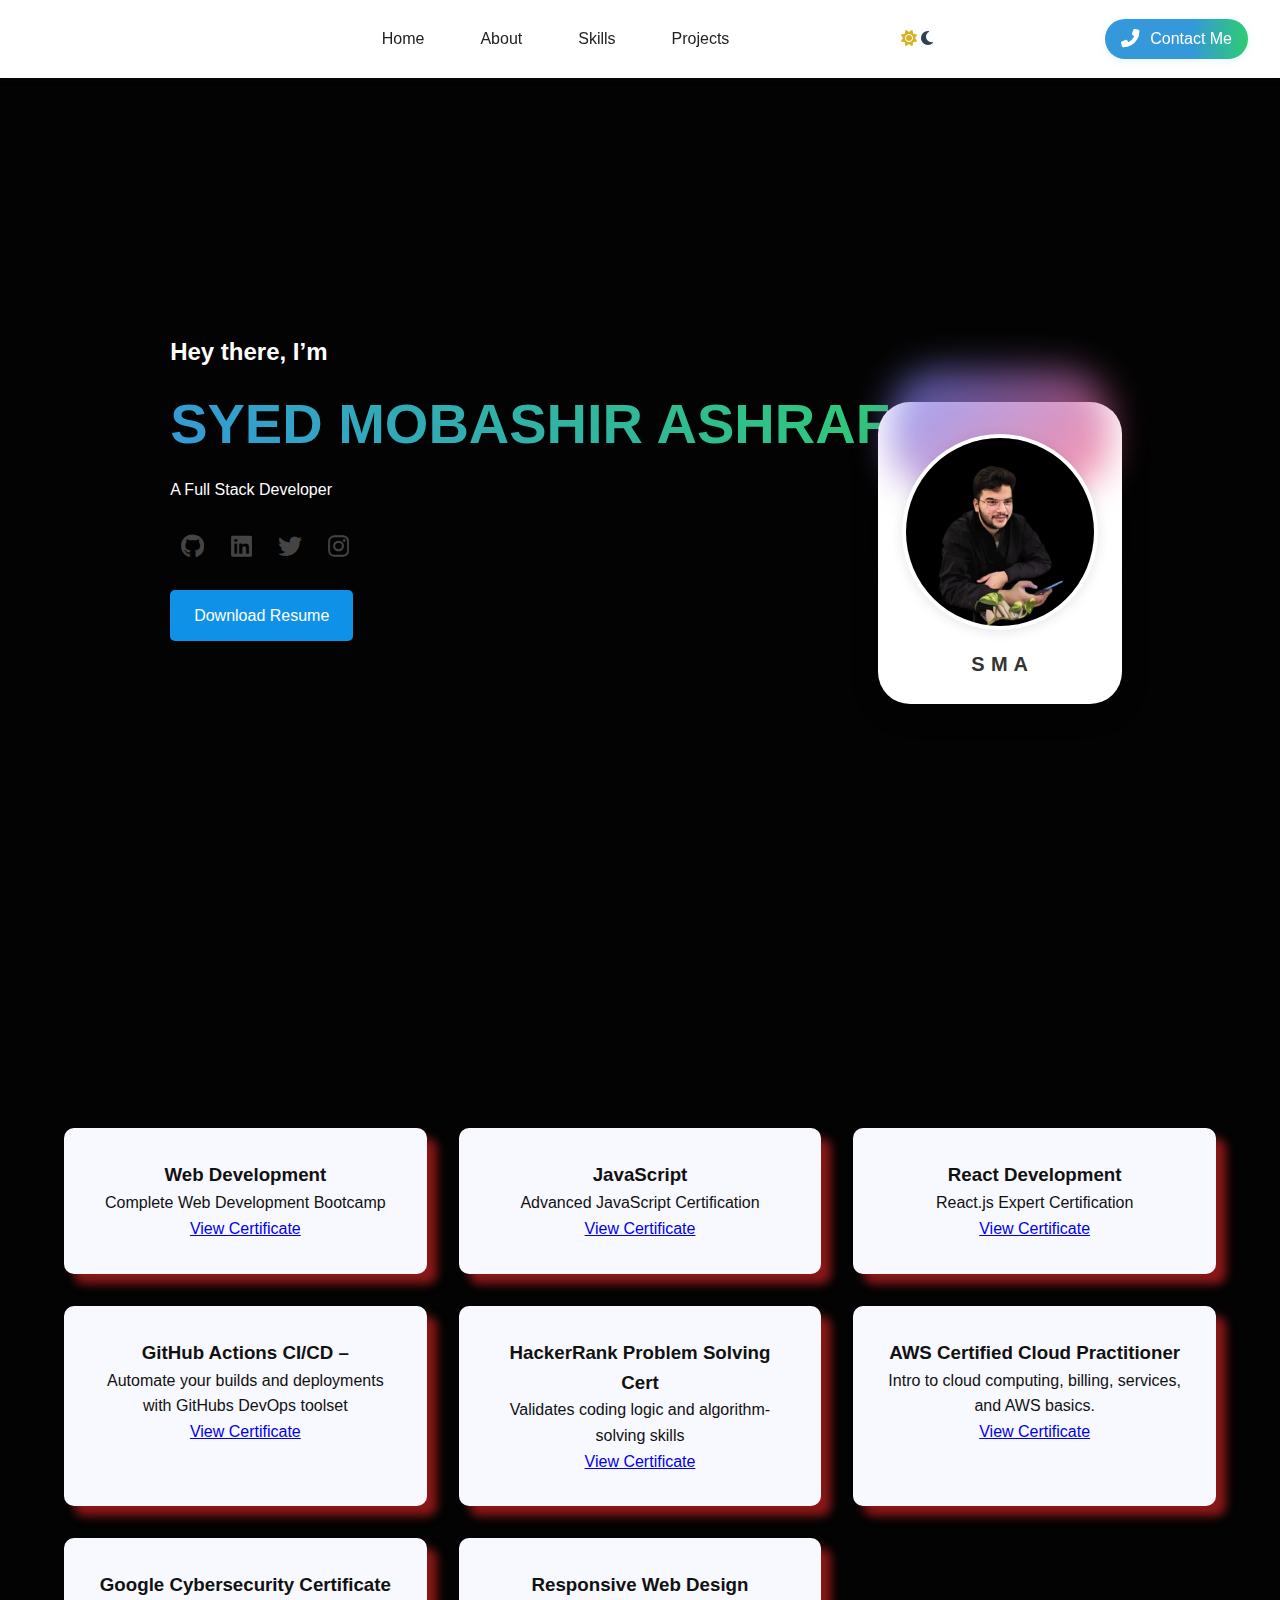
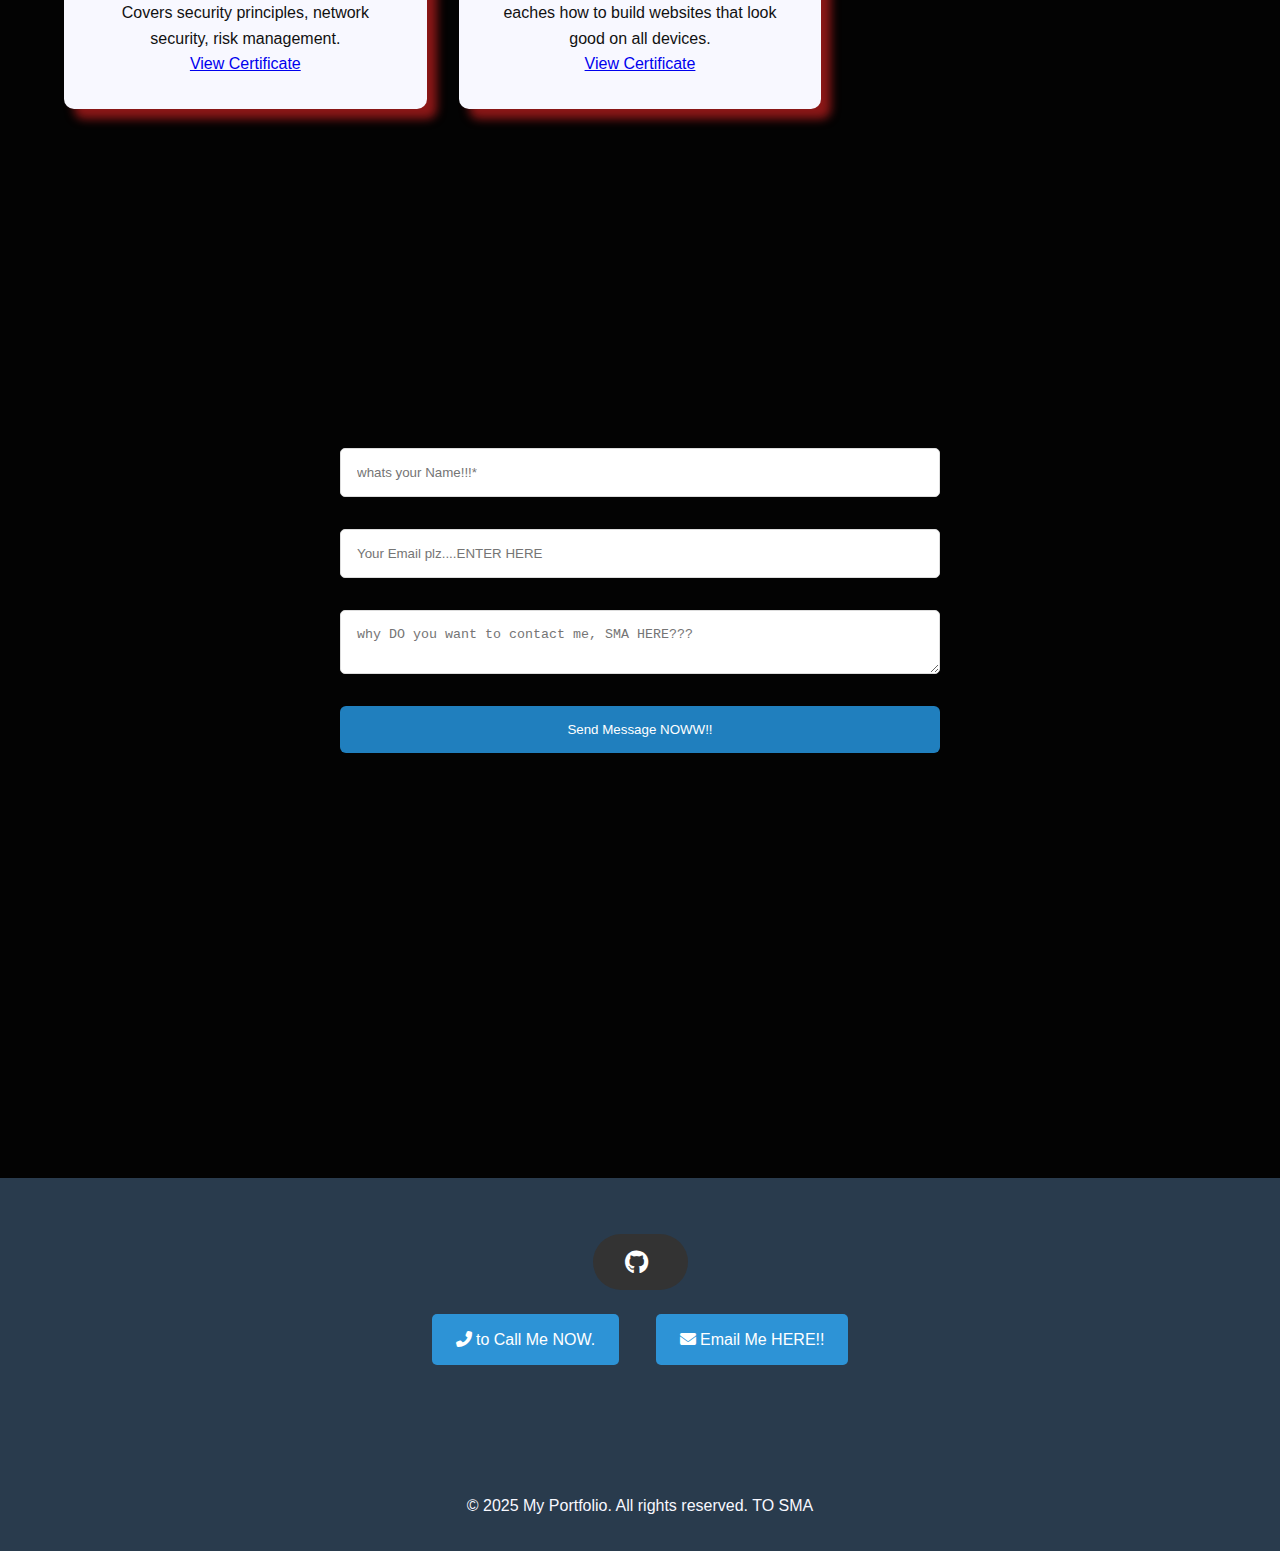
<file: SMA-PORTFOLIO/index.html>
<!DOCTYPE html>
  <html lang="en">
  <head>
      <meta charset="UTF-8">
      <meta name="viewport" content="width=device-width, initial-scale=1.0">
      <title>SMA Portfolio</title>
      <link rel="stylesheet" href="style.css">
      <link rel="stylesheet" href="https://cdnjs.cloudflare.com/ajax/libs/font-awesome/6.4.0/css/all.min.css">
  </head>
  <body>
      <input type="checkbox" id="theme-tgle" class="theme-tgle-checkbox" hidden>
      <div class="wrapp">
      <header>
      <aside class="minelogo">
              <h1 id="myname">S M ASHRAF</h1>
      </aside>
        <nav>
          <ul>
           <li><a href="index.html">Home</a></li>
           <li><a href="about.html">About</a></li>
         <li><a href="skill.html">Skills</a></li>
            <li><a href="myproject.html">Projects</a></li></ul>
              </nav>
          <label for="theme-tgle" class="theme-switch">
                <i class="fas fa-sun"></i>
                <i class="fas fa-moon"></i>
        </label>
              <div class="call-button">
          <a href="#contact" class="call-link">
                    <i class="fas fa-phone-alt"></i>
                  <span>Contact Me</span>
                  </a>
          </div>
        
        </header>
        </div>
      <section id="home">
        <article class="home-content">
              <article  class="home-text">
                <h2>Hey there, I’m</h2>
          <h1>SYED MOBASHIR ASHRAF</h1>
                <p> A Full Stack Developer</p>
                <br>
                  <article  class="social-icons">
                    <a href="https://github.com/lSMA-786l"><i class="fab fa-github"></i></a>
                  <a href="https://www.linkedin.com/in/s-m-ashraf-1586012ba/"><i class="fab fa-linkedin"></i></a>
                  <a href="https://x.com/home"><i class="fab fa-twitter"></i></a>
                    <a href="https://www.instagram.com/"><i class="fab fa-instagram"></i></a>
                  </article >
                <a href="SMA.RESUME.pdf" download class="download-btn">Download Resume</a>
                <br><br><br><br>

              </article >
            <article  class="my-img">
                  <div class="profile-card" style="margin-top: 48px;">
                      <div class="profile-bg"></div>
                      <img src="ME.jpg" alt="Profile Photo" class="profile-img">
                      <div class="profile-name">S M A</div>
                  </div>
            </article >
          </article >
      </section>
      <section id="certis">
        <center><h2 ID="certi"> Certifications i currently have</h2></center>
          <main class="cert-container">
              <article class="certs">
                  <h3>Web Development</h3>
              <p>Complete Web Development Bootcamp</p>
                  <a href="WEB.DEV.pdf" target="_blank" class="cert-btn">View Certificate</a>
              </article>
              <article class="certs">
                <h3>JavaScript</h3>
                  <p>Advanced JavaScript Certification</p>
                  <a href="ADJAVASCRIPT.pdf" target="_blank" class="cert-btn">View Certificate</a>
            </article>
              <article class="certs">
                  <h3>React Development</h3>
                  <p>React.js Expert Certification</p>
                <a href="REACTJS.pdf" target="_blank" class="cert-btn">View Certificate</a>
              </article>
              <article class="certs">
                <h3>GitHub Actions CI/CD –</h3>
                <p> Automate your builds and deployments with GitHubs DevOps toolset</p>
                  <a href="GITHUB.pdf" target="_blank" class="cert-btn">View Certificate</a>
            </article>
              <article class="certs">
                <h3>HackerRank Problem Solving Cert </h3>
                  <p>Validates coding logic and algorithm-solving skills</p>
              <a href="HACKERrank.pdf" target="_blank" class="cert-btn">View Certificate</a>
            </article>
              <article class="certs">
                <h3>AWS Certified Cloud Practitioner </h3>
                  <p>Intro to cloud computing, billing, services, and AWS basics.</p>
                  <a href="AWS.pdf" target="_blank" class="cert-btn">View Certificate</a>
            </article>
              <article class="certs">
                <h3>Google Cybersecurity Certificate</h3>
                <p>Covers security principles, network security, risk management.</p>
                  <a href="GOOGLE.pdf" target="_blank" class="cert-btn">View Certificate</a>
            </article>
              <article class="certs">
              <h3>Responsive Web Design</h3>
                <p>eaches how to build websites that look good on all devices.</p>
              <a href="RESwebDES.pdf" target="_blank" class="cert-btn">View Certificate</a>
              </article>
            </main>
      </section>

      <section id="contact">
    <h2 id="conthere"><center>Reach out to me easily</center></h2>
  <br>
  <br>
        <article class="contact-form">
              <form>
            <input type="text" placeholder="whats your Name!!!*" required>
            <input type="email" placeholder="Your Email plz....ENTER HERE" required>
            <textarea placeholder="why DO you want to contact me, SMA HERE???" required></textarea>
              <button type="submit" class="submit-btn">Send Message NOWW!!</button>
              </form>
        </article>
      </section>

      <footer>
      <article class="github-link">
              <a href="https://github.com/lSMA-786l" class="github-btn">
                  <i class="fab fa-github"></i>
                  <span class="hover-text">For More Projects Visit</span>
          </a>
          </article>
          <article class="footer-buttons">
              <a href="tel:919129271722" class="footer-btn call-btn"><i class="fas fa-phone-alt"></i> to Call Me NOW.</a>
              <a href="mailto:sma123@gmail.com" class="footer-btn email-btn"><i class="fas fa-envelope"></i> Email Me HERE!!</a>
          </article>
          <br>
            <br>
            <br>
            <br>
            <br>
          <p>&copy; 2025 My Portfolio. All rights reserved. TO SMA</p>
      </footer>
  </body>
  </html>
</file>
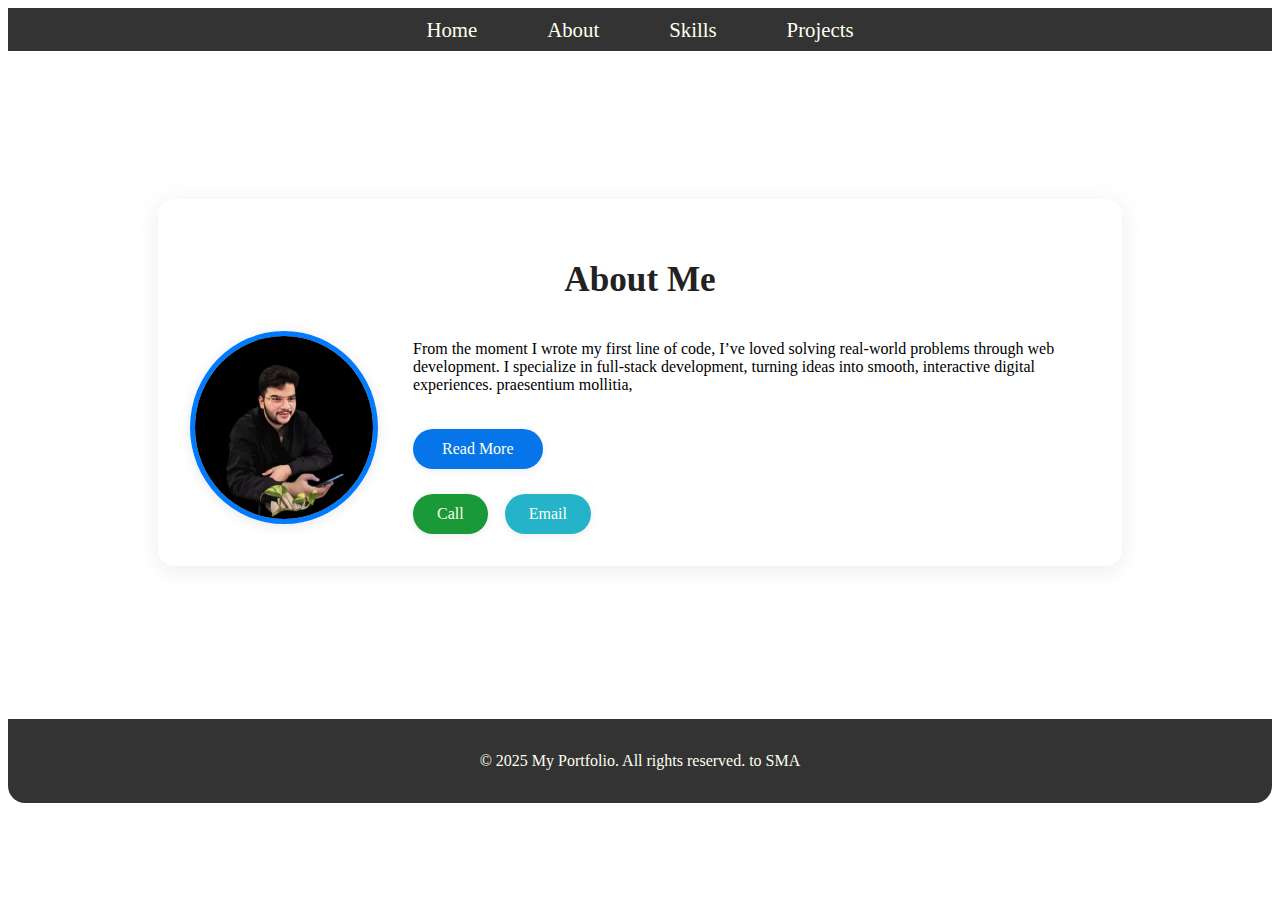
<file: SMA-PORTFOLIO/about.html>
<!DOCTYPE html>
<html lang="en">
<head>
    <meta charset="UTF-8">
    <meta name="viewport" content="width=device-width, initial-scale=1.0">
    <title>About Me</title>
    <link rel="stylesheet" href="about.css">
</head>
<body>
    <header>
        <nav>
            <ul>
            <li><a href="index.html">Home</a></li>
             <li><a href="about.html">About</a></li>
             <li><a href="skill.html">Skills</a></li>
             <li><a href="myproject.html">Projects</a></li>
            </ul>
            
        </nav>
    </header>
    <br><br>
    <br>
    <br><br>
    <br>
    <main>
        <section class="aboutsec">
            <h2>About Me</h2>
            <article class="content">
                <article class="imgs">
                    <img src="ME.jpg" alt="Profile Image">
                </article>
                <article class="text">
                    <input type="checkbox" id="more" class="more" style="display:none;">
                    <p>
                        From the moment I wrote my first line of code, I’ve loved solving real-world problems through web development. I specialize in full-stack development, turning ideas into smooth, interactive digital experiences. praesentium mollitia,
                        <span class="more-text"> reiciendis autem rem debitis. Aperiam. Lorem ipsum dolor sit amet consectetur adipisicing elit. Eveniet, iste. Error aut iure culpa. Ipsa quis culpa eos, iste adipisci exercitationem vero quaerat placeat consectetur, minus voluptatibus deleniti facilis inventore.</span>
                    </p>
                    <label for="more" class="more-btn">Read More</label>
                    <article class="contact-buttons">
                        <a href="tel:+1234567890" class="call"><i class="fas fa-phone-alt"></i> Call</a>
                        <a href="mailto:your@email.com" class="email"><i class="fas fa-envelope"></i> Email</a>
                    </article>
                </article>
            </article>
        </section>
    </main>
    <br><br><br>
    <br>

    <footer>
<p>&copy; 2025 My Portfolio. All rights reserved. to SMA   </p>
    </footer>


</body>
</html>
</file>
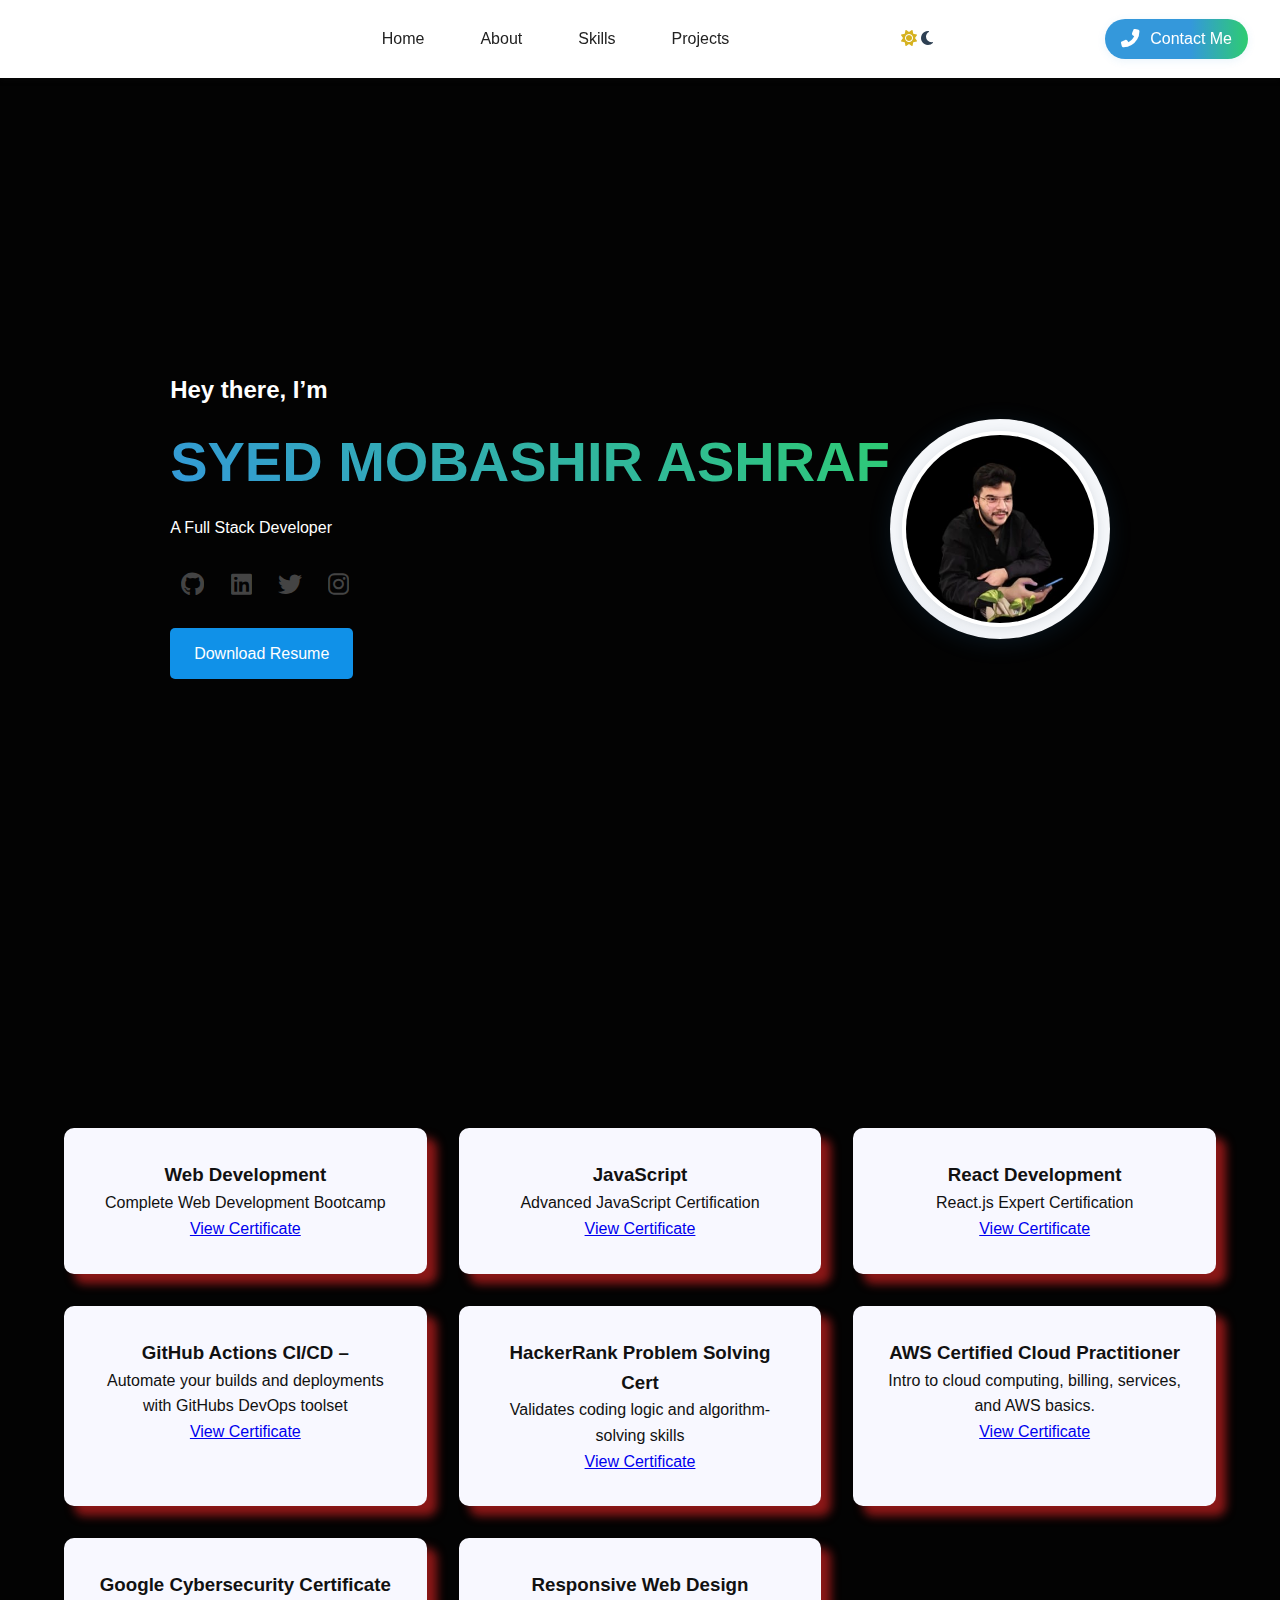
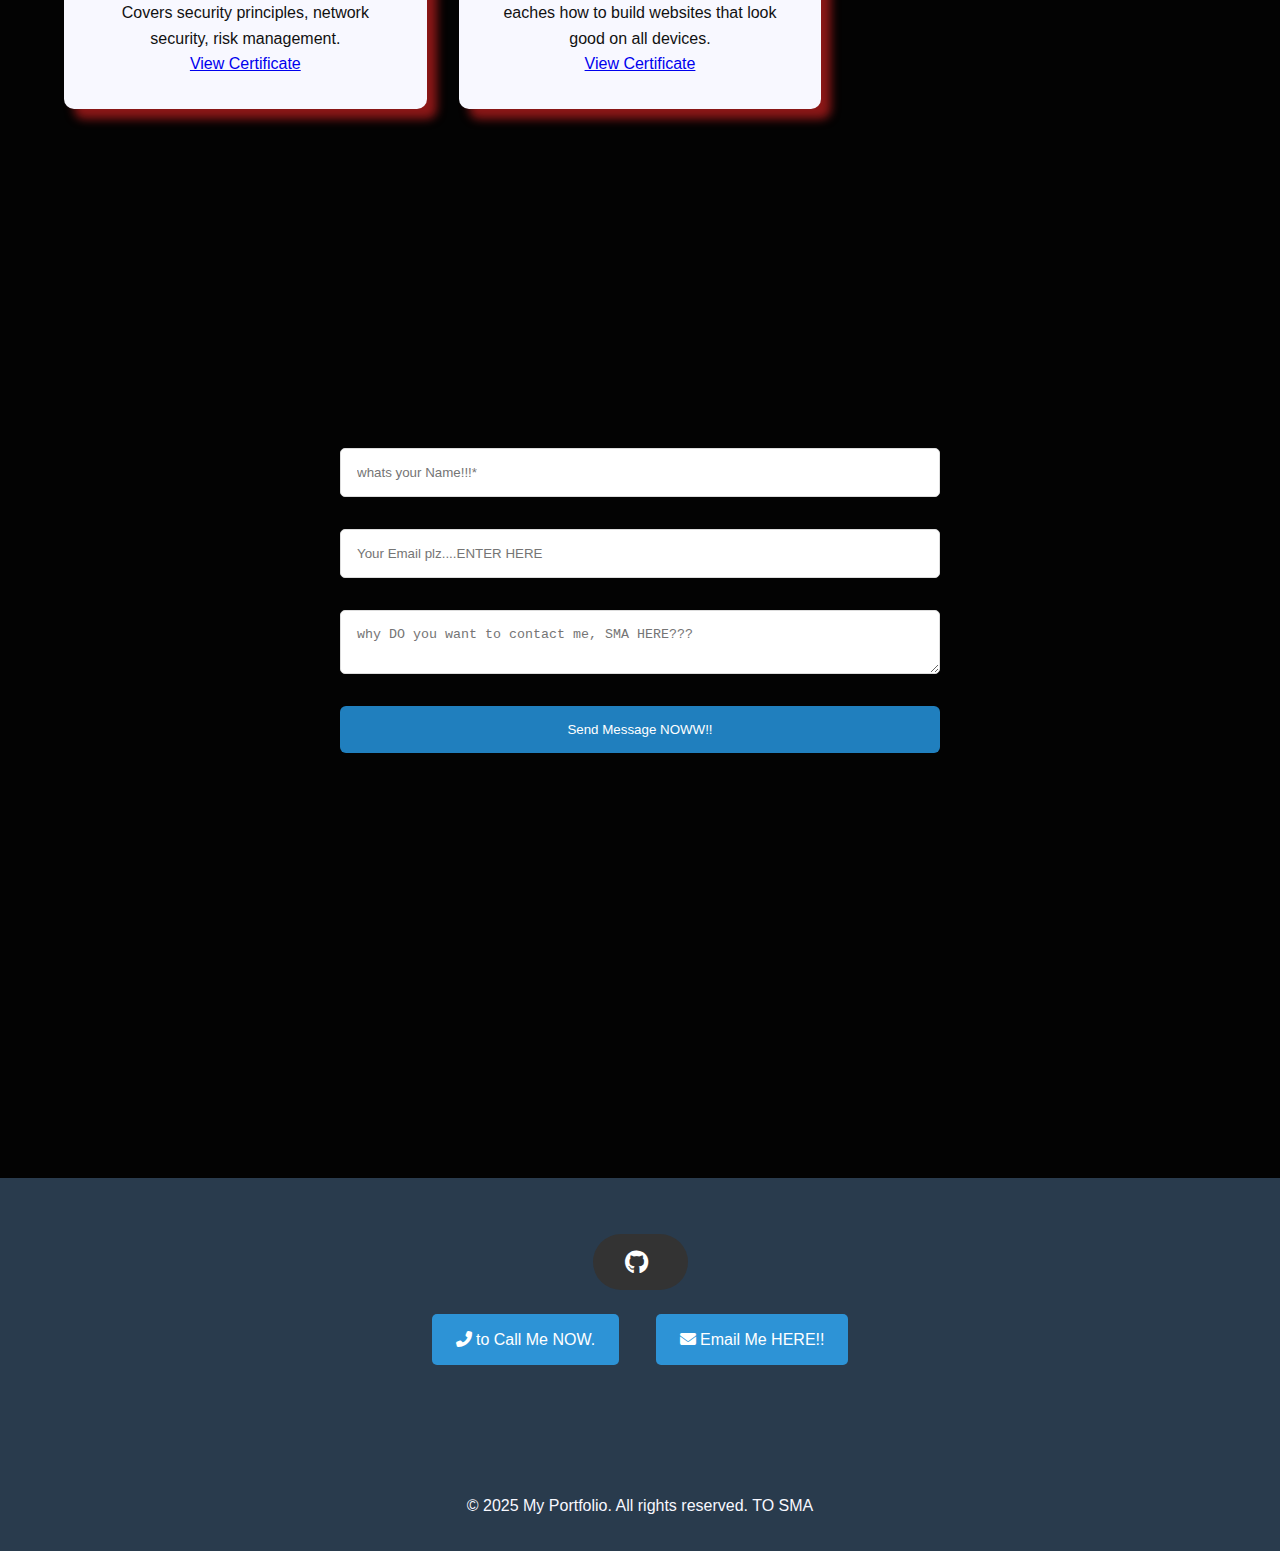
<file: SMA-PORTFOLIO/PROJECT.HTML>
<!DOCTYPE html>
  <html lang="en">
  <head>
      <meta charset="UTF-8">
      <meta name="viewport" content="width=device-width, initial-scale=1.0">
      <title>SMA Portfolio</title>
      <link rel="stylesheet" href="style.css">
      <link rel="stylesheet" href="https://cdnjs.cloudflare.com/ajax/libs/font-awesome/6.4.0/css/all.min.css">
  </head>
  <body>
      <input type="checkbox" id="theme-tgle" class="theme-tgle-checkbox" hidden>
      <div class="wrapp">
      <header>
      <aside class="minelogo">
              <h1 id="myname">S M ASHRAF</h1>
      </aside>
        <nav>
          <ul>
           <li><a href="PROJECT.HTML">Home</a></li>
           <li><a href="about.html">About</a></li>
         <li><a href="skill.html">Skills</a></li>
            <li><a href="myproject.html">Projects</a></li></ul>
              </nav>
          <label for="theme-tgle" class="theme-switch">
                <i class="fas fa-sun"></i>
                <i class="fas fa-moon"></i>
        </label>
              <div class="call-button">
          <a href="#contact" class="call-link">
                    <i class="fas fa-phone-alt"></i>
                  <span>Contact Me</span>
                  </a>
          </div>
        
        </header>
        </div>
      <section id="home">
        <article class="home-content">
              <article  class="home-text">
                <h2>Hey there, I’m</h2>
          <h1>SYED MOBASHIR ASHRAF</h1>
                <p> A Full Stack Developer</p>
                <br>
                  <article  class="social-icons">
                    <a href="https://github.com/lSMA-786l"><i class="fab fa-github"></i></a>
                  <a href="https://www.linkedin.com/in/s-m-ashraf-1586012ba/"><i class="fab fa-linkedin"></i></a>
                  <a href="https://x.com/home"><i class="fab fa-twitter"></i></a>
                    <a href="https://www.instagram.com/"><i class="fab fa-instagram"></i></a>
                  </article >
                <a href="SMA.RESUME.pdf" download class="download-btn">Download Resume</a>

              </article >
            <article  class="my-img">
                  <img src="ME.jpg" alt="Profile Image">
            </article >
          </article >
      </section>
      <section id="certis">
        <center><h2 ID="certi"> Certifications i currently have</h2></center>
          <main class="cert-container">
              <article class="certs">
                  <h3>Web Development</h3>
              <p>Complete Web Development Bootcamp</p>
                  <a href="WEB.DEV.pdf" target="_blank" class="cert-btn">View Certificate</a>
              </article>
              <article class="certs">
                <h3>JavaScript</h3>
                  <p>Advanced JavaScript Certification</p>
                  <a href="ADJAVASCRIPT.pdf" target="_blank" class="cert-btn">View Certificate</a>
            </article>
              <article class="certs">
                  <h3>React Development</h3>
                  <p>React.js Expert Certification</p>
                <a href="REACTJS.pdf" target="_blank" class="cert-btn">View Certificate</a>
              </article>
              <article class="certs">
                <h3>GitHub Actions CI/CD –</h3>
                <p> Automate your builds and deployments with GitHubs DevOps toolset</p>
                  <a href="GITHUB.pdf" target="_blank" class="cert-btn">View Certificate</a>
            </article>
              <article class="certs">
                <h3>HackerRank Problem Solving Cert </h3>
                  <p>Validates coding logic and algorithm-solving skills</p>
              <a href="HACKERrank.pdf" target="_blank" class="cert-btn">View Certificate</a>
            </article>
              <article class="certs">
                <h3>AWS Certified Cloud Practitioner </h3>
                  <p>Intro to cloud computing, billing, services, and AWS basics.</p>
                  <a href="AWS.pdf" target="_blank" class="cert-btn">View Certificate</a>
            </article>
              <article class="certs">
                <h3>Google Cybersecurity Certificate</h3>
                <p>Covers security principles, network security, risk management.</p>
                  <a href="GOOGLE.pdf" target="_blank" class="cert-btn">View Certificate</a>
            </article>
              <article class="certs">
              <h3>Responsive Web Design</h3>
                <p>eaches how to build websites that look good on all devices.</p>
              <a href="RESwebDES.pdf" target="_blank" class="cert-btn">View Certificate</a>
              </article>
            </main>
      </section>

      <section id="contact">
    <h2 id="conthere"><center>Reach out to me easily</center></h2>
  <br>
  <br>
        <article class="contact-form">
              <form>
            <input type="text" placeholder="whats your Name!!!*" required>
            <input type="email" placeholder="Your Email plz....ENTER HERE" required>
            <textarea placeholder="why DO you want to contact me, SMA HERE???" required></textarea>
              <button type="submit" class="submit-btn">Send Message NOWW!!</button>
              </form>
        </article>
      </section>

      <footer>
      <article class="github-link">
              <a href="https://github.com/lSMA-786l" class="github-btn">
                  <i class="fab fa-github"></i>
                  <span class="hover-text">For More Projects Visit</span>
          </a>
          </article>
          <article class="footer-buttons">
              <a href="tel:919129271722" class="footer-btn call-btn"><i class="fas fa-phone-alt"></i> to Call Me NOW.</a>
              <a href="mailto:sma123@gmail.com" class="footer-btn email-btn"><i class="fas fa-envelope"></i> Email Me HERE!!</a>
          </article>
          <br>
            <br>
            <br>
            <br>
            <br>
          <p>&copy; 2025 My Portfolio. All rights reserved. TO SMA</p>
      </footer>
  </body>
  </html>
</file>
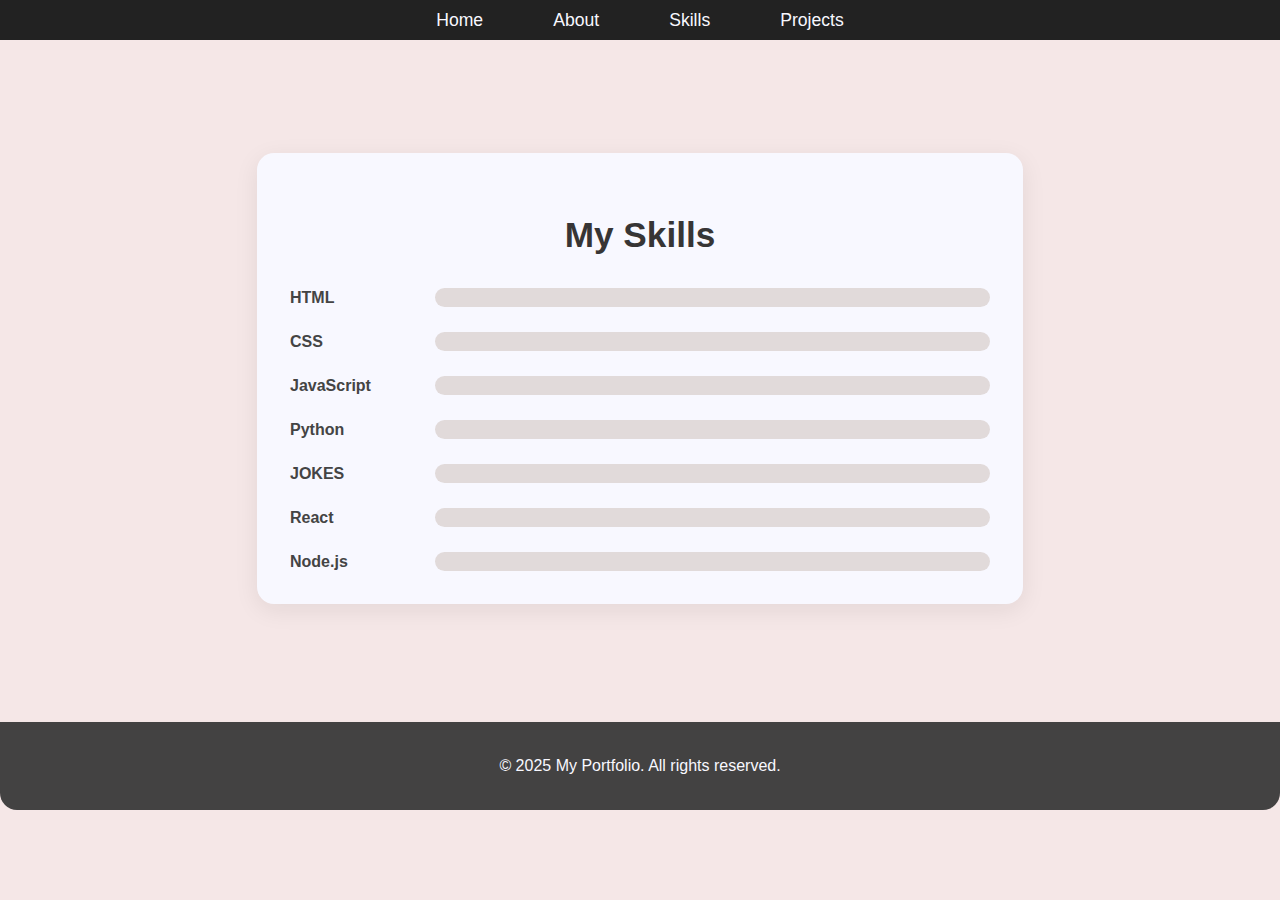
<file: SMA-PORTFOLIO/skill.html>
<!DOCTYPE html>
<html lang="en">
<head>
    <meta charset="UTF-8">
    <meta name="viewport" content="width=device-width, initial-scale=1.0">
    <title>My Skills</title>
    <link rel="stylesheet" href="skill.css">
    <link rel="stylesheet" href="https://cdnjs.cloudflare.com/ajax/libs/font-awesome/6.4.0/css/all.min.css">
</head>
<body>
    <header>
        <nav>
            <ul>
            <li><a href="index.html">Home</a></li>
              <li><a href="about.html">About</a></li>
               <li><a href="skill.html">Skills</a></li>
              <li><a href="myproject.html">Projects</a></li>
            </ul>
        </nav>
    </header>
<br>
<br><br>
<br>
    <main>
        
        <section class="skills-section">
            <h2>My Skills</h2>
            <h3 class="progress-type"></h3>
            <article class="skills-content">
                <article class="skill">
                    <article class="skill-name">HTML</article>
                    <article class="progress-bar">
                        <article class="progress" style="--bar-width: 98%;"></article>
                    </article>
                </article>
                
                <article class="skill">
                    <article class="skill-name">CSS</article>
                    <div class="progress-bar">
                        <div class="progress" style="--bar-width: 90%;"></div>
                    </div>
                </article>
                <article class="skill">
                    <article class="skill-name">JavaScript</article>
                    <article class="progress-bar">
                        <article class="progress" style="--bar-width: 58%;"></article>
                    </article>
                </article>
                <article class="skill">
                    <article class="skill-name">Python</article>
                    <article class="progress-bar">
                        <article class="progress" style="--bar-width: 64%;"></article>
                    </article>
                </article>
                <article class="skill">
                    <article class="skill-name">JOKES</article>
                    <article class="progress-bar">
                        <article class="progress" style="--bar-width: 100%;"></article>
                    </article>
                </article>
                <article class="skill">
                    <article class="skill-name">React</article>
                    <article class="progress-bar">
                        <article class="progress" style="--bar-width: 60%;"></article>
                    </article>
                </article>
                <article class="skill">
                    <article class="skill-name">Node.js</article>
                    <article class="progress-bar">
                        <article class="progress" style="--bar-width: 70%;"></article>
                    </article>
                </article>
            </article>
        </section>
        <br>
        <br>

     
    </main>
    <footer>
        <p>&copy; 2025 My Portfolio. All rights reserved.</p>
    </footer>
</body>
</html>
</file>
<file: SMA-PORTFOLIO/style.css>
* {
    margin: 0;
    padding: 0;
    box-sizing: border-box;
}
#myname{
    background-image: url("https://gifdb.com/images/high/scary-yellow-lightning-sky-lw9zakvszvemvte2.webp");
    background-repeat: repeat;
    -webkit-background-clip: text;
    -webkit-text-fill-color: transparent;
}


body {
    font-family: 'Arial', sans-serif;
 line-height: 1.6;
    color: #333;
    background:rgb(3, 3, 3);
    color: white;
    margin: 0;
    padding: 0;
    position: relative; 
    overflow: auto; 
    min-height: 100vh; 
    height: 100%;
    }

/* .....Headerrrr!!!! */
header {
    display: flex;
    align-items: center;
    position: sticky;
    top: 0;
    width: 100%;
    background: #fff;
    padding: 1rem 2rem;
 box-shadow: 0 2px 7px rgba(49, 46, 46, 0.1);
    display: flex;
    justify-content: space-between;
 align-items: center;
    z-index: 1000;
}

.minelogo h1 {
    font-size: 1.8rem;
    color:rgb(48, 80, 112);
}

nav ul {
    display: flex;
    list-style: none;
}

nav ul li a {
    text-decoration: none;
    color: #444;
    padding: 0.5rem 1rem;
    transition: color 0.2s ease-in-out;

}

nav ul li a:hover {
    color:rgb(39, 138, 204);
}

/* ...all Sections */
section {
    padding: 5rem 2rem;
    min-height: 100vh;
}

/* ....Home Section*/
#home {
    display: flex;
    align-items: center;
    padding-top: 82px;
}

.home-content {
    display: flex;
justify-content: space-between;
    align-items: center;
max-width: 1200px;
    margin: 0 auto;
}

.my-img {
    display: flex;
    justify-content: center;
    align-items: center;
    background: radial-gradient(circle at 60% 40%, #f5f7fa 70%, #c3cfe2 100%);
    border-radius: 50%;
    padding: 12px;
    box-shadow: 0 4px 24px rgba(52, 152, 219, 0.12);
    width: 220px;
    height: 220px;
    margin: 0 auto;
}
.my-img img {
    width: 196px;
    height: 196px;
    object-fit: cover;
    border-radius: 50%;
    border: 4px solid #fff;
    box-shadow: 0 2px 12px rgba(44, 62, 80, 0.13);
    transition: transform 0.3s;
}
.my-img img:hover {
    transform: scale(1.04);
}
    width: 200px;
    border-radius: 200%;
    animation: float 3s ease-in-out infinite;
}

@keyframes float {
    0%, 100% { transform: translateY(0); }
    50% { transform: translateY(-20px); }
}

.social-icons a {
    font-size: 1.5rem;
 margin-right: 1rem;
    color: #444;
transition: color 0.3s;
}

.social-icons a:hover {
    color:rgb(10, 88, 140);
}

.download-btn {
    display: inline-block;
    padding: 0.8rem 1.5rem;
 background:rgb(16, 145, 232);
    color: #fff;
  text-decoration: none;
    border-radius: 5px;
    margin-top: 1rem;
  transition: background 0.3s;
}

.download-btn:hover {
    background:rgb(16, 151, 241);
}

/* ....Certificationsss!!! */
#certis{
    color: #111 !important;
    text-align: center;
}
#certi{
    background-image: url("https://gifdb.com/images/high/goku-black-power-up-7gk0hhijmsht2ni3.webp");
    background-repeat: repeat;
 -webkit-background-clip: text;
    -webkit-text-fill-color: transparent;
}
.cert-container {
  display: grid;
    grid-template-columns: repeat(auto-fit, minmax(301px, 1fr));
 gap: 2rem;
    padding: 2rem;
}

.certs {
    background: #f8f8ff;
   padding: 2rem;
    border-radius: 10px;
box-shadow: 10PX 10px 10px  rgb(139, 23, 23);
    transition: transform   0.4s;
}

.certs:hover {
 transform: translateY(-10px);
    background-color:rgb(132, 194, 242);
}
/* ...Contact Meee!!!*/
#conthere{
    background-image: url("https://gifdb.com/images/high/goku-black-charging-super-saiyan-5ltyeyoq1w1rfrbk.webp");
    background-repeat: repeat;
    -webkit-background-clip: text;
    -webkit-text-fill-color: transparent;
    
}
.contact-form {
 max-width: 600px;
    margin: 0 auto;
}

.contact-form form {
    display: flex;
    flex-direction: column;
    gap: 2rem;
}

.contact-form input,
.contact-form textarea {
    padding: 1rem;
    border: 1px solid #ddd;
    border-radius: 5px;
}

.submit-btn {
    padding: 1rem;
background:rgb(32, 127, 190);
    color: #fff;
    border: none;
 border-radius: 6px;
    cursor: pointer;
    transition: background 0.3s;
}

.submit-btn:hover {
    background:rgb(25, 113, 172);
}

/* ....Foooooterrr!! */
footer {
    background:rgb(41, 59, 77);
    color: #f8f8ff;
  padding: 2rem;
    text-align: center;
}

.footer-btn {
    display: inline-block;
    padding: 0.8rem 1.5rem;
   margin: 0 1rem;
    background:rgb(45, 147, 214);
    color: #fff;
  text-decoration: none;
    border-radius: 5px;
transition: background 0.4s;
}

.footer-btn:hover {
    background:rgb(34, 122, 181);
 transform: translateY(-3px) scale(1.051);
}

/* ...Responsive Design!!! */
@media (max-width: 1024px) {
 .home-content {
       flex-direction: column;
        text-align: center;
    }
    
    .about-content {
        flex-direction: column;
        text-align: center;
    }
}

@media (max-width: 768px) {
    header {
        flex-direction: column;
        padding: 1rem;
    }
    
    nav ul {
        margin-top: 1rem;
        flex-wrap: wrap;
        justify-content: center;
    }
    
    .cert-container,
    .project-container {
        grid-template-columns: repeat(auto-fit, minmax(250px, 1fr));
    }
}

@media (max-width: 480px) {
    section {
        padding: 3rem 1rem;
    }
    
    .home-img img {
        width: 200px;
    }
    
    .social-icons {
        justify-content: center;
    }
}


/* ..Home Section Animationss!! */
.home-text {
    position: relative;
    animation: fadeInLeft 1s ease-out;
}

.home-text h1 {
    background: linear-gradient(45deg, #3498db, #2ecc71);
 -webkit-background-clip: text;
    -webkit-text-fill-color: transparent;
   font-size: 3.5rem;
    margin: 0.5rem 0;
}

.home-text h2 {
 position: relative;
    overflow: hidden;
    animation: typeWriter 9s steps(39) forwards;
}

.home-img {
    position: relative;
}

.home-img::before {
    content: '';
    position: absolute;
    width: 100%;
    height: 100%;
    background: radial-gradient(circle, rgba(31, 130, 197, 0.2), transparent);
    border-radius: 50%;
    animation: pulse 2.2s infinite;
}

.social-icons a {
    position: relative;
    overflow: hidden;
    display: inline-block;
    margin: 0 11px;
    transform-origin: center;
    animation: socialIconsFloat 3.2s ease-in-out infinite;
}

.social-icons a:nth-child(2) {
    animation-delay: 0.3s;
}

.social-icons a:nth-child(3) {
    animation-delay: 0.5s;
}

.social-icons a:nth-child(4) {
    animation-delay: 0.7s;
}

.download-btn {
    position: relative;
    overflow: hidden;
    z-index: 1;
}

.download-btn::before {
    content: '';
 position: absolute;
    top: 0;
    left: -100%;
    width: 99%;
 height: 100%;
    background: linear-gradient(90deg, transparent, rgba(255, 255, 255, 0.2), transparent);
   transition: 0.6s;
}

.download-btn:hover::before {
    left: 100%;
}

/*......Keyframessss!!! */
@keyframes fadeInLeft {
    from {
        opacity: 0;
        transform: translateX(-49px);
    }
    to {
        opacity: 1;
        transform: translateX(0);
    }
}

@keyframes typeWriter {
    from {
        width: 0;
    }
    to {
        width: 100%;
    }
}

@keyframes pulse {
    0% {
        transform: scale(1);
        opacity: 0.6;
    }
    50% {
        transform: scale(1.1);
        opacity: 0.4;
    }
    100% {
        transform: scale(1);
        opacity: 0.6;
    }
}

@keyframes socialIconsFloat {
    0%, 100% {
        transform: translateY(0) scale(1);
    }
    50% {
        transform: translateY(-11px) scale(1.2);
    }
}

/* Themes....!! */
.theme-switch {
    position: relative;
    margin-right: 1rem;
}

.theme-checkbox {
    opacity: 0;
    position: absolute;
}

.theme-label {
    cursor: pointer;
    padding: 6px;
    display: flex;
    align-items: center;
    gap: 11px;
    position: relative;
}

.theme-label i {
    font-size: 1.2rem;
    transition: all 0.3s ease;
}

.fa-sun {
    color:rgb(214, 178, 32);
}

.fa-moon {
    color:rgb(46, 64, 83);
}

/* Base Styles */
body {
    font-family: 'Arial', sans-serif;
    background:rgb(3, 3, 3);
    color: white;
    margin: 0;
    padding: 0;
}

}

.logo h1 {
    margin: 0;
    font-size: 2rem;
    letter-spacing: 2px;
}

nav ul {
    display: flex;
    gap: 1.5rem;
    list-style: none;
    margin: 0;
    padding: 0;
}

nav ul li a {
    text-decoration: none;
    color: #222;
    font-weight: 500;
    transition: color 0.3s;
}

nav ul li a:hover {
    color: #3498db;
}




/* Dark Theme Styles */
.theme-tgle-checkbox:checked ~ .wrapp *,
.theme-tgle-checkbox:checked ~ html {
    background: #1a1a1a !important;
    color: #fff !important;
    border-color: #333 !important;
}


.github-link {
    margin: 1.5rem 0;
}

.github-btn {
    position: relative;
    display: inline-flex;
    align-items: center;
    padding: 1rem 2rem;
    background: #333;
    color: #fff;
    text-decoration: none;
    border-radius: 30px;
    transition: all 0.3s ease;
}

.github-btn:hover {
    transform: translateY(-5px);
    background: #24292e;
    box-shadow: 0 5px 15px rgba(0,0,0,0.3);
}

.github-btn i {
    font-size: 1.5rem;
    margin-right: 0.5rem;
}

.hover-text {
    position: absolute;
    background: #24292e;
    color: #fff;
    padding: 0.5rem 1rem;
    border-radius: 5px;
    font-size: 0.9rem;
    bottom: 100%;
    left: 50%;
    transform: translateX(-50%);
    opacity: 0;
    visibility: hidden;
    transition: all 0.3s ease;
    white-space: nowrap;
    margin-bottom: 10px;
}

.hover-text::after {
    content: '';
    position: absolute;
    top: 100%;
    left: 50%;
    transform: translateX(-50%);
    border-width: 5px;
    border-style: solid;
    border-color: #24292e transparent transparent transparent;
}

.github-btn:hover .hover-text {
    opacity: 1;
    visibility: visible;
}

/* Responsive Design */
@media (max-width: 1024px) {
    .project-grid {
        grid-template-columns: 1fr;
    }
}

@media (max-width: 768px) {
    .project-content {
        grid-template-columns: 1fr;
    }
}

.call-link {
    display: inline-flex;
    align-items: center;
    gap: 0.4rem;
    font-size: 1rem;
    color: #fff;
    background: linear-gradient(90deg, #3498db 60%, #2ecc71 100%);
    padding: 0.45rem 1rem;
    border-radius: 22px;
    text-decoration: none;
    box-shadow: 0 2px 8px rgba(52, 152, 219, 0.10);
    transition: background 0.3s, transform 0.2s, box-shadow 0.2s;
    font-weight: 500;
    border: none;
    outline: none;
}
.call-link:hover {
    background: linear-gradient(90deg, #2ecc71 60%, #3498db 100%);
    transform: translateY(-1px) scale(1.04);
    box-shadow: 0 4px 16px rgba(52, 152, 219, 0.18);
    color: #fff;
}
.call-link i {
    font-size: 1.15rem;
    margin-right: 0.3rem;
}

.profile-card {
  position: relative;
  display: flex;
  flex-direction: column;
  align-items: center;
  justify-content: center;
  background: #fff;
  border-radius: 32px;
  box-shadow: 0 8px 32px rgba(0,0,0,0.12);
  padding: 32px 24px 24px 24px;
  margin: 0 auto;
  width: 320px;
  max-width: 90vw;
  z-index: 1;
  transition: box-shadow 0.3s, transform 0.3s;
}
.profile-card:hover {
  box-shadow: 0 16px 48px rgba(0,0,0,0.18);
  transform: scale(1.03);
}
.profile-bg {
  position: absolute;
  top: -32px;
  left: 50%;
  transform: translateX(-50%);
  width: 220px;
  height: 120px;
  background: linear-gradient(135deg, #6a82fb 0%, #fc5c7d 100%);
  border-radius: 48px;
  filter: blur(18px);
  opacity: 0.7;
  z-index: 0;
}
.profile-img {
  position: relative;
  width: 128px;
  height: 128px;
  object-fit: cover;
  border-radius: 50%;
  border: 6px solid #fff;
  box-shadow: 0 4px 24px rgba(0,0,0,0.10);
  background: #fff;
  z-index: 2;
  transition: box-shadow 0.3s, transform 0.3s;
}
.profile-card:hover .profile-img {
  box-shadow: 0 8px 32px rgba(0,0,0,0.18);
  transform: scale(1.06);
}
.profile-name {
  margin-top: 18px;
  font-size: 1.25rem;
  font-weight: 600;
  color: #333;
  letter-spacing: 0.5px;
  z-index: 2;
}
</file>
<file: SMA-PORTFOLIO/about.css>
/* About Section Styling */
.aboutsec {
    max-width: 900px;
    margin: 40px auto;
    padding: 32px;
    background: #fff;
    border-radius: 16px;
    box-shadow: 0 4px 24px rgba(0,0,0,0.08);
}
.aboutsec h2 {
    text-align: center;
    margin-bottom: 24px;
    font-size: 2.2rem;
    color: #222;
}
.content {
    display: flex;
    align-items: center;
    gap: 35px;
    flex-wrap: wrap;
}
.imgs img {
    width: 178px;
    height: 183px;
    object-fit: cover;
    border-radius: 51%;
    border: 5px solid #007bff;
    box-shadow: 0 2px 13px rgba(0,0,0,0.10);
}
.text {
    flex: 1;
}
.more-btn {
    display: inline-block;
  margin: 19px 0 14px 0;
    padding: 11px 29px;
    background:rgb(7, 117, 234);
color: #fffff0;
    border-radius: 24px;
    font-size: 1rem;
    text-deoration: none;
    transition: background 0.3s, transform 0.2s;
    box-shadow: 0 2px 9px rgba(0,0,0,0.08);
}
.more-text {
  display: none;
}
.more:checked ~ p .more-text {
  display: inline;
}
.more:checked ~ .more-btn {
  display: none;
}
.more-btn:hover {
    background:rgb(11, 107, 209);
    transform: translateY(-2px) scale(1.07);
}
.contact-buttons {
    margin-top: 11px;
}
.call , .email {
    display: inline-block;
    margin-right: 13px;
    padding: 11px 24px;
    background:rgb(25, 153, 55);
    color: #fffff0;
    border-radius: 25px;
    font-size: 1rem;
    text-decoration: none;
    transition: background 0.3s, transform 0.2s;
    box-shadow: 0 2px 9px rgba(15, 14, 14, 0.08);
}
.email {
    background:rgb(36, 179, 201);
}
.call:hover {
    background:rgb(46, 168, 72);
    transform: translateY(-2px) scale(1.07);
}
.email:hover {
    background:rgb(26, 129, 145);
    transform: translateY(-2px) scale(1.07);
}
footer {
    background: #333333;
    color: #fffff0;
    text-align: center;
    padding: 17px 0;
    margin-top: 41px;
    border-radius: 0 0 17px 17px;
}
@media (max-width: 701px) {
    .about-content {
        flex-direction: column;
        align-items: flex-start;
    }
    .about-img img {
        margin-bottom: 19px;
    }
}
header nav {
    background: #333333;
    padding: 0.6rem 0;
}
nav ul {
    list-style: none;
    display: flex;
    justify-content: center;
    gap: 2rem;
    margin: 0;
    padding: 0;
}
nav ul li a {
    color: #fffff0;;
    text-decoration: none;
    font-size: 1.3rem;
    padding: 8px 19px;
    border-radius: 21px;
    transition: background 0.4s, color 0.4s;
}
nav ul li a:hover, nav ul li a:focus {
    background:rgb(20, 133, 254);
    color: ##fffff0;;
}
@media (max-width: 701px) {
    .about-content {
        flex-direction: column;
        align-items: flex-start;
    }
    .about-img img {
        margin-bottom: 19px;
    }
}
</file>
<file: SMA-PORTFOLIO/skill.css>
body {
    font-family: 'Segoe UI', Arial, sans-serif;
    background:rgb(245, 231, 231);
    margin: 0;
    padding: 0;
}
header nav {
    background: #222;
    padding: 0.6rem 0;
}
nav ul {
    list-style: none;
    display: flex;
    justify-content: center;
    gap: 2rem;
 margin: 0;
    padding: 0;
}
nav ul li a {
    color: #f8f8ff;
    text-decoration: none;
 font-size: 1.1rem;
   padding: 9px 19px;
    border-radius: 21px;
    transition: background 0.4s, color 0.4s;
}
nav ul li a:hover, nav ul li a:focus {
    background:rgb(35, 136, 243);
    color: #fff;
}
.skills-section {
 max-width: 700px;
    margin: 41px auto;
    padding: 33px;
   background: #f8f8ff;
    border-radius: 17px;
    box-shadow: 0 6px 25px rgba(23, 22, 22, 0.08);
}
.skills-section h2 {
    text-align: center;
    margin-bottom: 33px;
   font-size: 2.2rem;
    color:rgb(55, 53, 53);
}
.skills-content {
    display: flex;
flex-direction: column;
    gap: 25px;
}
.skill {
 display: flex;
    align-items: center;
    gap: 25px;
}
.skill-name {
    width: 120px;
    font-weight: 600;
    color: #444;
}
.progress-bar {
    flex: 1;
    background:rgb(225, 218, 218);
 border-radius: 13px;
    height: 19px;
    overflow: hidden;
}
.progress {
    background: linear-gradient(90deg, #007bff 60%, #0056b3 100%);
    height: 100%;
    width: 0;
    border-radius: 12px;
 animation: grow-bar 1.2s cubic-bezier(0.4,0,0.3,1) forwards;
}

@keyframes grow-bar {
    from { width: 0; }
    to { width: var(--bar-width); }
}
.progress-type {
    text-align: center;
    color:rgb(15, 127, 246);
   font-size: 1.1rem;
    margin-bottom: 18px;
    font-weight: 600;
}
footer {
    background:rgb(67, 66, 66);
 color: #f8f8ff;
    text-align: center;
    padding: 19px 0;
    margin-top: 41px;
    border-radius: 0 0 17px 17px;
}
@media (max-width: 600px) {
    .skills-section {
    padding: 17px;
    }
    .skill {
   flex-direction: column;
    align-items: flex-start;
        gap: 8px;
    }
    .skill-name {
        width: 100%;
    }
}
</file>
